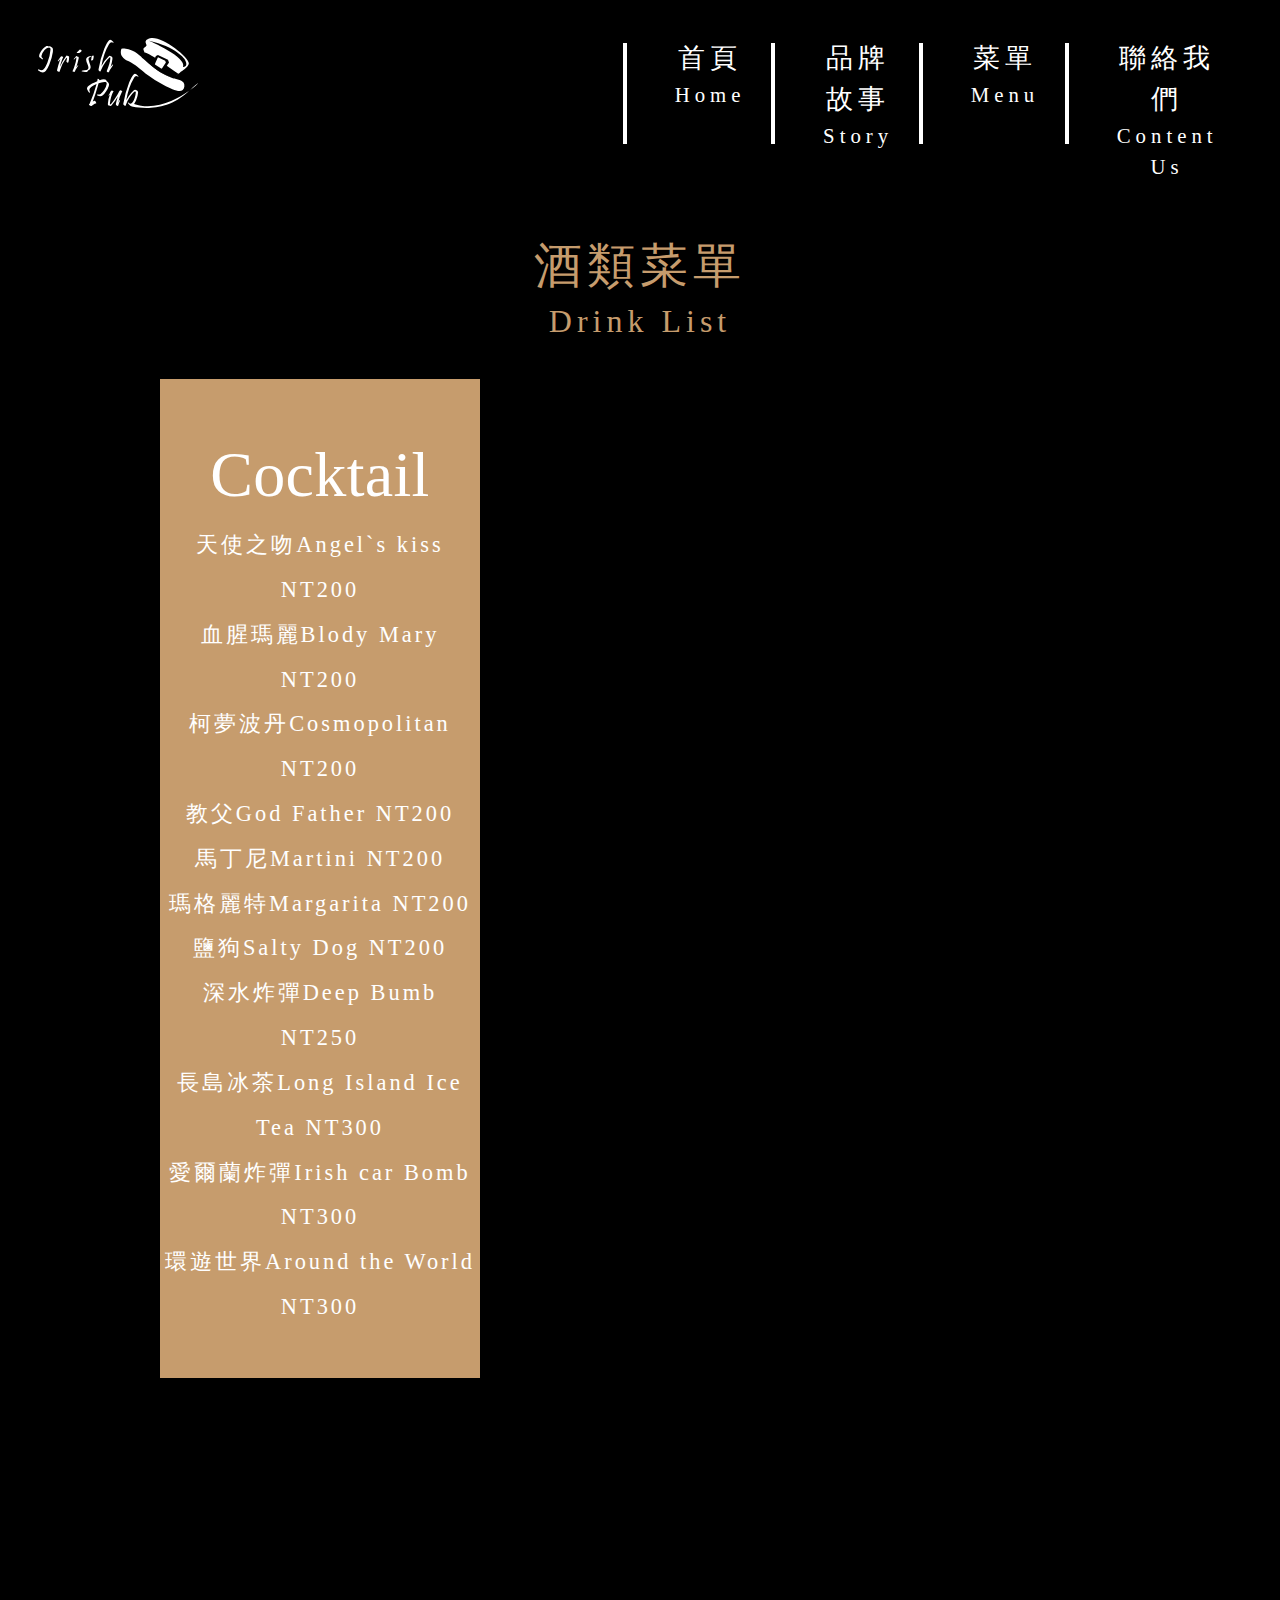
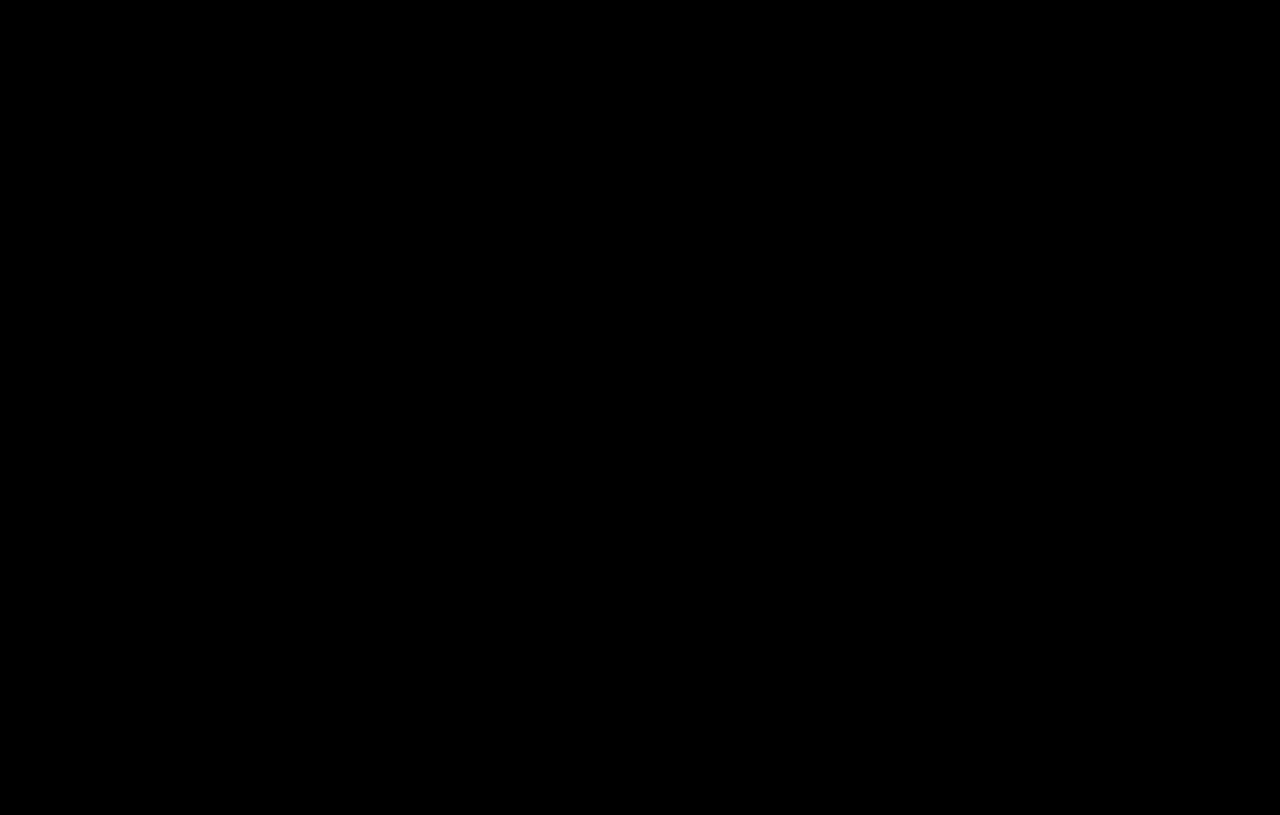
<file: home03-1.html>
<!doctype html>
<html lang="en">

<head>
  <title>Title</title>
  <!-- Required meta tags -->
  <meta charset="utf-8">
  <meta name="viewport" content="width=device-width, initial-scale=1, shrink-to-fit=no">

  <!-- Bootstrap CSS -->
  <link rel="stylesheet" href="https://stackpath.bootstrapcdn.com/bootstrap/4.3.1/css/bootstrap.min.css"
    integrity="sha384-ggOyR0iXCbMQv3Xipma34MD+dH/1fQ784/j6cY/iJTQUOhcWr7x9JvoRxT2MZw1T" crossorigin="anonymous">
  <link rel="stylesheet" href="https://use.fontawesome.com/releases/v5.8.2/css/all.css"
    integrity="sha384-oS3vJWv+0UjzBfQzYUhtDYW+Pj2yciDJxpsK1OYPAYjqT085Qq/1cq5FLXAZQ7Ay" crossorigin="anonymous">
  <!-- <link rel="stylesheet" href="https://unpkg.com/aos@next/dist/aos.css" /> -->
  <link rel="stylesheet" href="/dist/aos.css">
  <style>
    /* * {
      border: 1px solid red;
    } */

    body {
      background: #000;
      font-family: Pristina, '微軟正黑體';
      font-weight: 100;
      font-size: 1rem;
      line-height: 1.5;
      letter-spacing: 0.02em;
      color: #FFF;
    }

    a:hover {
      text-decoration: none;
    }

    h1 {
      font-size: 4rem;
      font-weight: 100;
      letter-spacing: 5px;
    }

    h2 {
      font-size: 3.5rem;
      font-weight: 100;
      letter-spacing: 5px;
    }

    h3 {
      color: #C69C6D;
      font-size: 3rem;
      font-weight: 100;
      letter-spacing: 5px;

    }

    h4 {
      color: #C69C6D;
      font-size: 2rem;
      font-weight: 100;
      letter-spacing: 5px;

    }

    ul {
      text-decoration: none;
      list-style-type: none
    }

    /* header--------------------- */

    .container {
      /* max-width: 1920px; */
      margin: 0 auto;
      padding: 3% 3% 0 3%;
      max-width: 100%;
      /* height: 100vh; */
      /* background: url(images/1/bg1.jpg) center top no-repeat; */
      /* background-size: cover; */
      /* position: relative; */

    }

    .container .navTop {
      width: 100%;
    }


    .container .nav {
      width: 30%;
    }

    .container .logo img {
      height: 70px;

    }

    .container .textBar {
      width: 60%;
      padding: 0 0 0 8%;
    }

    .container .textBar ul {
      color: #fff;
      text-align: center;
    }

    .container .textBar ul:hover {
      color: #C69C6D;
      text-decoration: none;
    }

    .container .textBar ul::before {
      content: "";
      height: 70%;
      color: #C69C6D;
      border: 2px solid #fff;
      position: absolute;
      top: 5px;
      left: -12px;
    }

    .container .menu {
      /* width: 10%; */
      margin: 0 3%;
      position: relative;
      display: flex;
      justify-content: space-between;
      letter-spacing: 5px;
      transition: .5s;
    }

    .container .menu a:hover {
      color: #C69C6D;
    }

    .container .menu li {
      font-size: 1.7rem;
    }

    .container .menu .EN {
      font-size: 1.3rem;

    }

    .container .textBar li {
      list-style: none;
    }

    .container .textBar .icon {
      color: #fff;
      justify-content: center;
      text-align: center;
      margin: 0 0 0 40px;
    }

    .container .icon::before {
      content: '';
      height: 100%;
      display: inline-block;
      vertical-align: middle;
    }

    .container .menuBT::before {
      content: '';
      height: 100%;
      display: inline-block;
      vertical-align: middle;
    }

    /* ---------------------------------- */
    .container .fa-1x {
      font-size: 1.5rem;
    }

    .container .navbar-toggler.toggler-example {
      cursor: pointer;
    }

    .container .white {
      padding: 0;
    }

    .container .btn {
      background-color: rgb(255, 255, 255);
      color: white;
      border-color: white;
      border: 3px solid white;
    }

    /* ------------------------------------ */

    .container .show-in-mobile {
      display: none;
    }

    @media screen and (max-width:768px) {
      .show-in-desk {
        display: none !important;
      }

      .show-in-mobile {
        display: block !important;
      }
    }

    .container .PubLogo {
      width: 600px;
      position: absolute;
      top: 40%;
      left: 35%;
    }

    .container .down {
      position: absolute;
      top: 90%;
      left: 50%;
    }

    @media screen and (max-width:768px) {
      .container .PubLogo {
        width: 400px;
        position: absolute;
        top: 30%;
        left: 20%;
      }
    }

    /* 菜單------------------------- */
    .page1 .DrinkList {
      text-align: center;
      margin: 3% 0;
    }

    .block1 {
      width: 100%;
      flex-wrap: wrap;
      justify-content: center;
    }

    .block1 .Rightpic img {
      width: 90%;
      object-fit: cover;
    }

    .block1 .Rightpic {
      width: 50%;
      overflow: hidden;
      text-align: center;
      padding: 4% 0;
    }

    .block1 .menuCocktail {
      width: 25%;
      background: #C69C6D;
      text-align: center;
    }

    .block1 .menuCocktail ul {
      padding: 15% 0;
      margin: 0;
    }

    .block1 .menuCocktail ol {
      padding: 0;
      font-size: 4rem;
    }

    .block1 .menuCocktail li {
      font-size: 1.4rem;
      line-height: 2;
      letter-spacing: 3px;
    }

    @media screen and (max-width:768px) {
      .block1 .menuCocktail {
        width: 90%;
        background: #C69C6D;
        text-align: center;
      }

      .block1 .Rightpic {
        width: 90%;
        overflow: hidden;
        text-align: center;
        padding: 0;
      }

      .block1 .Rightpic img {
        width: 100%;
        object-fit: cover;
      }
    }

    .block2 {
      justify-content: center;
      width: 100%;
      flex-wrap: wrap;
      margin: 3% 0 0 0;
    }

    .block2 .pic1 {
      width: 15%;
      margin: 1% 3%
    }

    .block2 .pic1 img {
      width: 100%;
      height: 100%;
      object-fit: cover;
    }

    @media screen and (max-width:768px) {
      .block2 .pic1 {
        width: 90%;
        margin: 1% 0;
      }
    }

    .block3 {
      width: 100%;
      margin: 3% 0;
      justify-content: center;
      flex-wrap: wrap;
    }

    .block3 .picEnd {
      width: 45%;
      /* overflow: cover; */
    }

    .block3 .picEnd img {
      width: 100%;
      object-fit: cover;
    }

    .block3 .menuBeer {
      width: 25%;
      height: 570px;
      text-align: center;
      align-items: center;
      background: #C69C6D;
      justify-content: center;
    }

    .block3 .menuBeer ol {
      padding: 0;
      font-size: 4rem;
    }

    .block3 .menuBeer ul {
      padding: 0;
      margin: 0;
    }

    .block3 .menuBeer li {
      font-size: 1.4rem;
      line-height: 2;
      letter-spacing: 3px;
    }

    @media screen and (max-width:768px) {
      .block3 .picEnd {
        width: 90%;
      }

      .block3 .menuBeer {
        width: 90%;
        height: 570px;
        text-align: center;
        align-items: center;
        background: #C69C6D;
        justify-content: center;
      }
    }

    /* 
    .box {
      display: block;

      background-color: aquamarine;
      width: 400px;
      height: 400px;
      text-align: center;
    } */
  </style>
</head>

<body>
  <div class="container">
    <div class="navTop d-flex justify-content-between">
      <div class="nav">
        <figure class="logo"><img src="images/SVG/logoS.svg" alt=""></figure>
      </div>
      <ul class="textBar d-flex show-in-desk">
        <a class="menu" href="index.html#1">
          <ul>
            <li>首頁</li>
            <li class="EN">Home</li>
          </ul>
        </a>

        <a class="menu" href="index.html#p2">
          <ul>
            <li>品牌故事</li>
            <li class="EN">Story</li>
          </ul>
        </a>
        <a class="menu" href="index.html#p3">
          <ul>
            <li>菜單</li>
            <li class="EN">Menu</li>
          </ul>
        </a>
        <a class="menu" href="index.html#p4">
          <ul>
            <li>聯絡我們</li>
            <li class="EN">Content Us</li>
          </ul>
        </a>
        <a class="menu1" href="">
          <div class="icon">
            <i class="fab fa-facebook-f fa-2x"></i>
          </div>
        </a>
        <a class="menu1" href="">
          <div class="icon">
            <i class="fab fa-instagram fa-2x"></i>
          </div>
        </a>
      </ul>
      <div class="show-in-mobile">
        <!--Navbar-->
        <nav class="navbar navbar-light navbar-1 white ">
          <!-- Navbar brand -->
          <a class="navbar-brand text-white" href="#"></a>
          <!-- Collapse button -->
          <button class="navbar-toggler" type="button" data-toggle="collapse" data-target="#navbarSupportedContent15"
            aria-controls="navbarSupportedContent15" aria-expanded="false" aria-label="Toggle navigation"><span
              class="navbar-toggler-icon btn"></span></button>
          <!-- Collapsible content -->
          <div class="collapse navbar-collapse" id="navbarSupportedContent15">
            <!-- Links -->
            <ul class="navbar-nav mr-auto">
              <li class="nav-item active">
                <a class="nav-link text-white" href="index.html#1">首頁Home</a>
              </li>
              <li class="nav-item">
                <a class="nav-link text-white" href="index.html#p2">品牌故事Story</a>
              </li>
              <li class="nav-item ">
                <a class="nav-link text-white" href="index.html#p3">菜單Menu</a>
              </li>
              <li class="nav-item ">
                <a class="nav-link text-white" href="index.html#p4">聯絡我們Content US</a>
              </li>
            </ul>
            <!-- Links -->
          </div>
          <!-- Collapsible content -->
        </nav>
        <!--/.Navbar-->
      </div>

      <!-- <div class="menuBT show-in-mobile">
        <i class="fas fa-bars fa-2x"></i>
      </div> -->
    </div>
  </div>
  </section>
  <div class="page1">
    <div class="DrinkList">
      <h3>酒類菜單</h3>
      <h4>Drink List</h4>
    </div>
    <div class="block1 d-flex">
      <div class="menuCocktail">
        <ul>
          <ol>Cocktail</ol>
          <li>天使之吻Angel`s kiss NT200</li>
          <li>血腥瑪麗Blody Mary NT200</li>
          <li>柯夢波丹Cosmopolitan NT200</li>
          <li>教父God Father NT200</li>
          <li>馬丁尼Martini NT200</li>
          <li>瑪格麗特Margarita NT200</li>
          <li>鹽狗Salty Dog NT200</li>
          <li>深水炸彈Deep Bumb NT250</li>
          <li>長島冰茶Long Island Ice Tea NT300</li>
          <li>愛爾蘭炸彈Irish car Bomb NT300</li>
          <li>環遊世界Around the World NT300</li>
        </ul>
      </div>
      <figure class="Rightpic" data-aos="fade-left" data-aos-offset="600" data-aos-easing="ease-in-sine">
        <img src="images/5/bar-2339180.jpg" alt="">
      </figure>
    </div>
    <div class="block2 d-flex" data-aos="fade-up" data-aos-offset="400" data-aos-anchor-placement="top-bottom">
      <figure class="pic1">
        <img src="images/5/1363341031776.jpg" alt="">
      </figure>
      <figure class="pic1">
        <img src="images/5/1427129009-1035017283.jpg" alt="">
      </figure>
      <figure class="pic1">
        <img src="images/5/drink-4188628.jpg" alt="">
      </figure>
    </div>
    <div class="block3 d-flex" data-aos="fade-right" data-aos-offset="400" data-aos-easing="ease-in-sine">
      <figure class="picEnd">
        <img src="images/5/champagne-1110591_1920.jpg" alt="">
      </figure>
      <div class="menuBeer d-flex">
        <ul>
          <ol>Beer</ol>
          <li>台灣啤酒 Taiwan Beer(600ml) NT150</li>
          <li>海尼根 Heineken(330ml) NT140</li>
          <li>生力 San Miguel(330ml) NT140</li>
          <li>可樂娜 Corona Extra(330ml) NT140</li>
          <li>百威 Budweiser(330ml) NT170</li>
          <li>伯丁罕 Budweiser(330ml) NT140</li>
          <li>豪格登 Hoegaarden(330ml) NT150</li>
        </ul>
      </div>
    </div>
  </div>

  <!-- <div data-aos="fade-left">
    <div class="box"></div>
  </div>
  <div data-aos="fade-right">
    <div class="box"></div>
  </div> -->

  <!-- Optional JavaScript -->
  <!-- jQuery first, then Popper.js, then Bootstrap JS -->
  <script src="https://ajax.googleapis.com/ajax/libs/jquery/3.4.0/jquery.min.js"></script>
  <script src="https://cdnjs.cloudflare.com/ajax/libs/popper.js/1.14.7/umd/popper.min.js"
    integrity="sha384-UO2eT0CpHqdSJQ6hJty5KVphtPhzWj9WO1clHTMGa3JDZwrnQq4sF86dIHNDz0W1"
    crossorigin="anonymous"></script>
  <script src="https://stackpath.bootstrapcdn.com/bootstrap/4.3.1/js/bootstrap.min.js"
    integrity="sha384-JjSmVgyd0p3pXB1rRibZUAYoIIy6OrQ6VrjIEaFf/nJGzIxFDsf4x0xIM+B07jRM"
    crossorigin="anonymous"></script>
  <script src="https://unpkg.com/aos@2.3.1/dist/aos.js"></script>
  <script>
    AOS.init();
  </script>
</body>

</html>
</file>
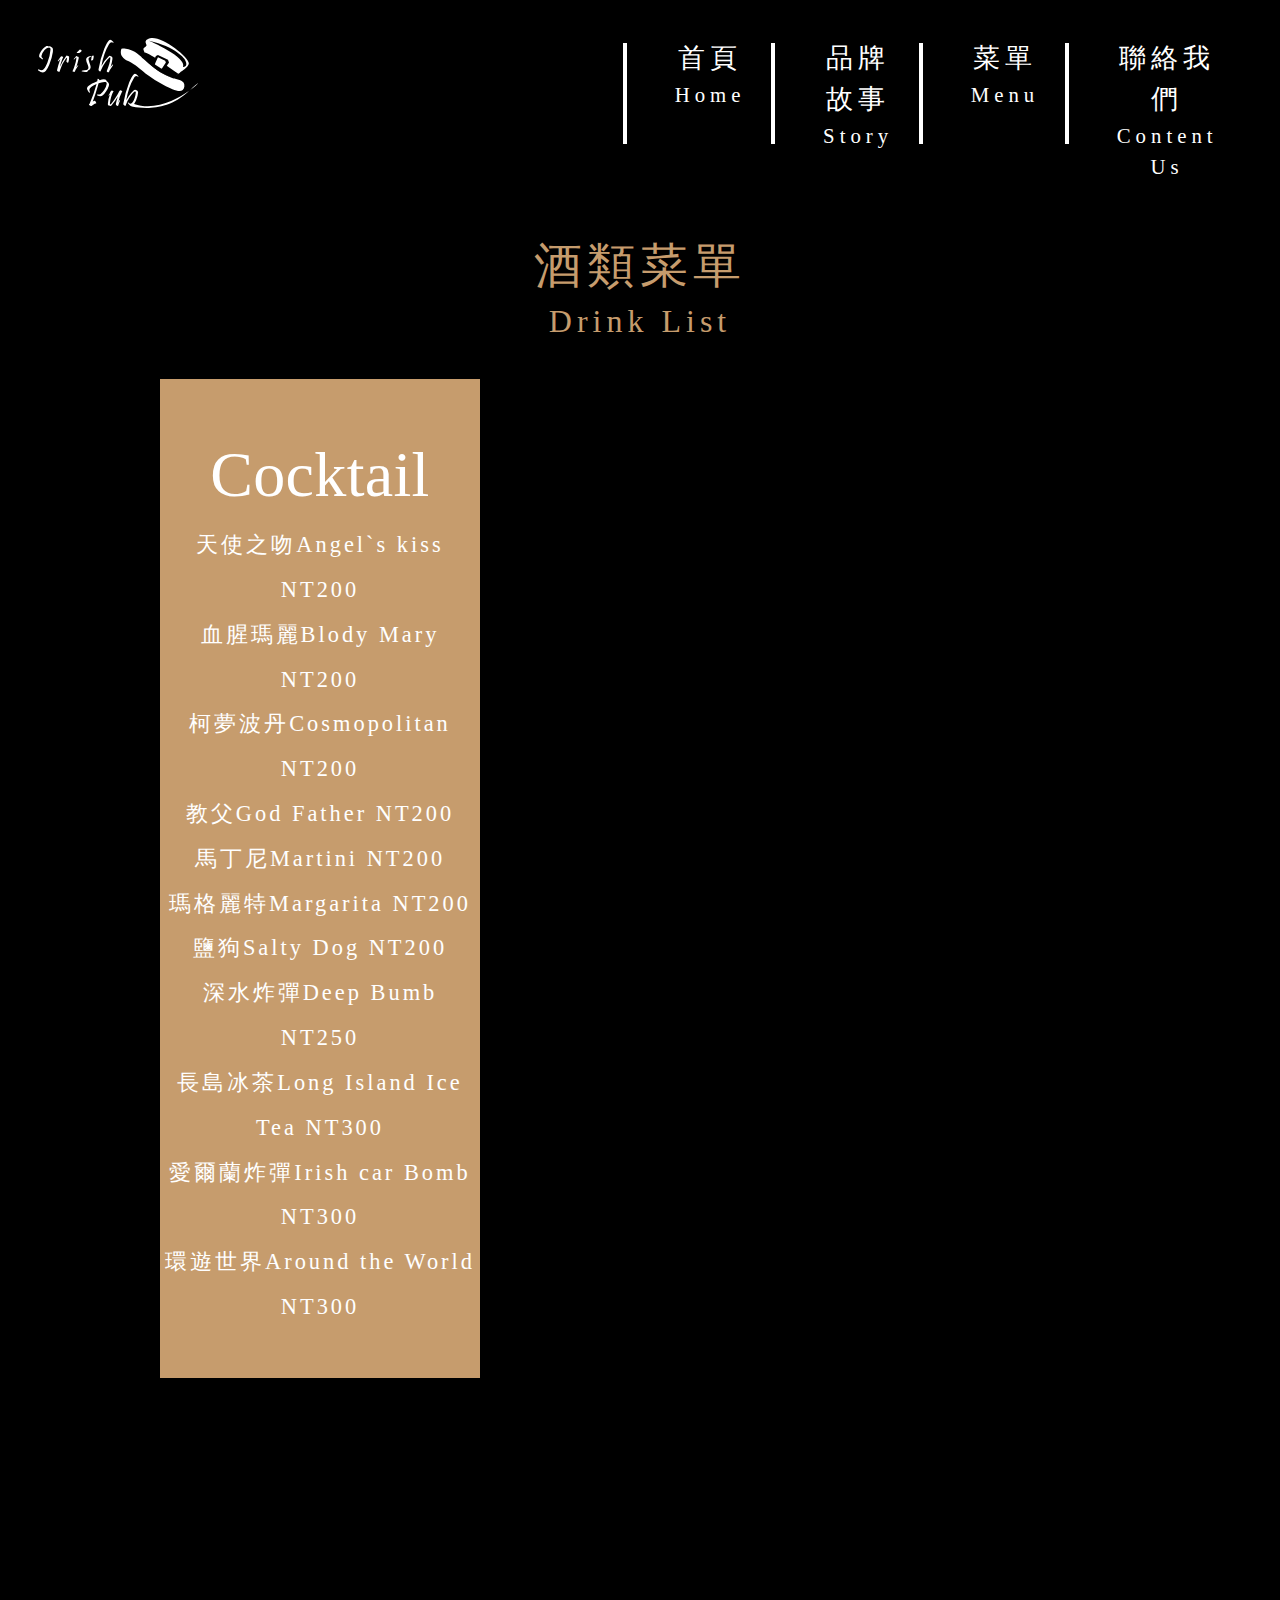
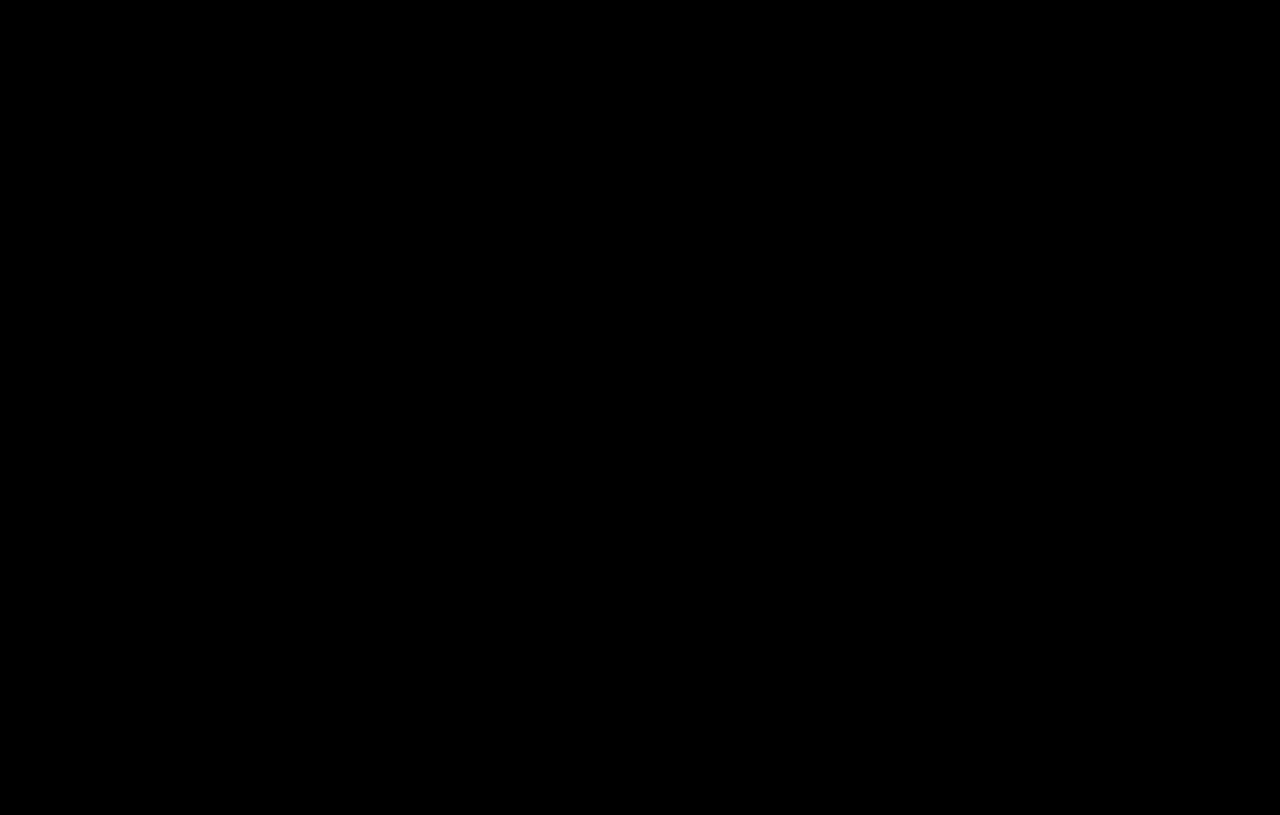
<file: list.html>
<!doctype html>
<html lang="en">

<head>
  <title>Title</title>
  <!-- Required meta tags -->
  <meta charset="utf-8">
  <meta name="viewport" content="width=device-width, initial-scale=1, shrink-to-fit=no">

  <!-- Bootstrap CSS -->
  <link rel="stylesheet" href="https://stackpath.bootstrapcdn.com/bootstrap/4.3.1/css/bootstrap.min.css"
    integrity="sha384-ggOyR0iXCbMQv3Xipma34MD+dH/1fQ784/j6cY/iJTQUOhcWr7x9JvoRxT2MZw1T" crossorigin="anonymous">
  <link rel="stylesheet" href="https://use.fontawesome.com/releases/v5.8.2/css/all.css"
    integrity="sha384-oS3vJWv+0UjzBfQzYUhtDYW+Pj2yciDJxpsK1OYPAYjqT085Qq/1cq5FLXAZQ7Ay" crossorigin="anonymous">
  <!-- <link rel="stylesheet" href="https://unpkg.com/aos@next/dist/aos.css" /> -->
  <link rel="stylesheet" href="./dist/aos.css">
  <style>
    /* * {
      border: 1px solid red;
    } */

    body {
      background: #000;
      font-family: Pristina, '微軟正黑體';
      font-weight: 100;
      font-size: 1rem;
      line-height: 1.5;
      letter-spacing: 0.02em;
      color: #FFF;
    }

    a:hover {
      text-decoration: none;
    }

    h1 {
      font-size: 4rem;
      font-weight: 100;
      letter-spacing: 5px;
    }

    h2 {
      font-size: 3.5rem;
      font-weight: 100;
      letter-spacing: 5px;
    }

    h3 {
      color: #C69C6D;
      font-size: 3rem;
      font-weight: 100;
      letter-spacing: 5px;

    }

    h4 {
      color: #C69C6D;
      font-size: 2rem;
      font-weight: 100;
      letter-spacing: 5px;

    }

    ul {
      text-decoration: none;
      list-style-type: none
    }

    /* header--------------------- */

    .container {
      /* max-width: 1920px; */
      margin: 0 auto;
      padding: 3% 3% 0 3%;
      max-width: 100%;
      /* height: 100vh; */
      /* background: url(images/1/bg1.jpg) center top no-repeat; */
      /* background-size: cover; */
      /* position: relative; */

    }

    .container .navTop {
      width: 100%;
    }


    .container .nav {
      width: 30%;
    }

    .container .logo img {
      height: 70px;

    }

    .container .textBar {
      width: 60%;
      padding: 0 0 0 8%;
    }

    .container .textBar ul {
      color: #fff;
      text-align: center;
    }

    .container .textBar ul:hover {
      color: #C69C6D;
      text-decoration: none;
    }

    .container .textBar ul::before {
      content: "";
      height: 70%;
      color: #C69C6D;
      border: 2px solid #fff;
      position: absolute;
      top: 5px;
      left: -12px;
    }

    .container .menu {
      /* width: 10%; */
      margin: 0 3%;
      position: relative;
      display: flex;
      justify-content: space-between;
      letter-spacing: 5px;
      transition: .5s;
    }

    .container .menu a:hover {
      color: #C69C6D;
    }

    .container .menu li {
      font-size: 1.7rem;
    }

    .container .menu .EN {
      font-size: 1.3rem;

    }

    .container .textBar li {
      list-style: none;
    }

    .container .textBar .icon {
      color: #fff;
      justify-content: center;
      text-align: center;
      margin: 0 0 0 40px;
    }

    .container .icon::before {
      content: '';
      height: 100%;
      display: inline-block;
      vertical-align: middle;
    }

    .container .menuBT::before {
      content: '';
      height: 100%;
      display: inline-block;
      vertical-align: middle;
    }

    /* ---------------------------------- */
    .container .fa-1x {
      font-size: 1.5rem;
    }

    .container .navbar-toggler.toggler-example {
      cursor: pointer;
    }

    .container .white {
      padding: 0;
    }

    .container .btn {
      background-color: rgb(255, 255, 255);
      color: white;
      border-color: white;
      border: 3px solid white;
    }

    /* ------------------------------------ */

    .container .show-in-mobile {
      display: none;
    }

    @media screen and (max-width:768px) {
      .show-in-desk {
        display: none !important;
      }

      .show-in-mobile {
        display: block !important;
      }
    }

    .container .PubLogo {
      width: 600px;
      position: absolute;
      top: 40%;
      left: 35%;
    }

    .container .down {
      position: absolute;
      top: 90%;
      left: 50%;
    }

    @media screen and (max-width:768px) {
      .container .PubLogo {
        width: 400px;
        position: absolute;
        top: 30%;
        left: 20%;
      }
    }

    /* 菜單------------------------- */
    .page1 .DrinkList {
      text-align: center;
      margin: 3% 0;
    }

    .block1 {
      width: 100%;
      flex-wrap: wrap;
      justify-content: center;
    }

    .block1 .Rightpic img {
      width: 90%;
      object-fit: cover;
    }

    .block1 .Rightpic {
      width: 50%;
      overflow: hidden;
      text-align: center;
      padding: 4% 0;
    }

    .block1 .menuCocktail {
      width: 25%;
      background: #C69C6D;
      text-align: center;
    }

    .block1 .menuCocktail ul {
      padding: 15% 0;
      margin: 0;
    }

    .block1 .menuCocktail ol {
      padding: 0;
      font-size: 4rem;
    }

    .block1 .menuCocktail li {
      font-size: 1.4rem;
      line-height: 2;
      letter-spacing: 3px;
    }

    @media screen and (max-width:768px) {
      .block1 .menuCocktail {
        width: 90%;
        background: #C69C6D;
        text-align: center;
      }

      .block1 .Rightpic {
        width: 90%;
        overflow: hidden;
        text-align: center;
        padding: 0;
      }

      .block1 .Rightpic img {
        width: 100%;
        object-fit: cover;
      }
    }

    .block2 {
      justify-content: center;
      width: 100%;
      flex-wrap: wrap;
      margin: 3% 0 0 0;
    }

    .block2 .pic1 {
      width: 15%;
      margin: 1% 3%
    }

    .block2 .pic1 img {
      width: 100%;
      height: 100%;
      object-fit: cover;
    }

    @media screen and (max-width:768px) {
      .block2 .pic1 {
        width: 90%;
        margin: 1% 0;
      }
    }

    .block3 {
      width: 100%;
      margin: 3% 0;
      justify-content: center;
      flex-wrap: wrap;
    }

    .block3 .picEnd {
      width: 45%;
      /* overflow: cover; */
    }

    .block3 .picEnd img {
      width: 100%;
      object-fit: cover;
    }

    .block3 .menuBeer {
      width: 25%;
      height: 570px;
      text-align: center;
      align-items: center;
      background: #C69C6D;
      justify-content: center;
    }

    .block3 .menuBeer ol {
      padding: 0;
      font-size: 4rem;
    }

    .block3 .menuBeer ul {
      padding: 0;
      margin: 0;
    }

    .block3 .menuBeer li {
      font-size: 1.4rem;
      line-height: 2;
      letter-spacing: 3px;
    }

    @media screen and (max-width:768px) {
      .block3 .picEnd {
        width: 90%;
      }

      .block3 .menuBeer {
        width: 90%;
        height: 570px;
        text-align: center;
        align-items: center;
        background: #C69C6D;
        justify-content: center;
      }
    }

    /* 
    .box {
      display: block;

      background-color: aquamarine;
      width: 400px;
      height: 400px;
      text-align: center;
    } */
  </style>
</head>

<body>
  <div class="container">
    <div class="navTop d-flex justify-content-between">
      <div class="nav">
        <figure class="logo"><img src="images/SVG/logoS.svg" alt=""></figure>
      </div>
      <ul class="textBar d-flex show-in-desk">
        <a class="menu" href="index.html#1">
          <ul>
            <li>首頁</li>
            <li class="EN">Home</li>
          </ul>
        </a>

        <a class="menu" href="index.html#p2">
          <ul>
            <li>品牌故事</li>
            <li class="EN">Story</li>
          </ul>
        </a>
        <a class="menu" href="index.html#p3">
          <ul>
            <li>菜單</li>
            <li class="EN">Menu</li>
          </ul>
        </a>
        <a class="menu" href="index.html#p4">
          <ul>
            <li>聯絡我們</li>
            <li class="EN">Content Us</li>
          </ul>
        </a>
        <a class="menu1" href="">
          <div class="icon">
            <i class="fab fa-facebook-f fa-2x"></i>
          </div>
        </a>
        <a class="menu1" href="">
          <div class="icon">
            <i class="fab fa-instagram fa-2x"></i>
          </div>
        </a>
      </ul>
      <div class="show-in-mobile">
        <!--Navbar-->
        <nav class="navbar navbar-light navbar-1 white ">
          <!-- Navbar brand -->
          <a class="navbar-brand text-white" href="#"></a>
          <!-- Collapse button -->
          <button class="navbar-toggler" type="button" data-toggle="collapse" data-target="#navbarSupportedContent15"
            aria-controls="navbarSupportedContent15" aria-expanded="false" aria-label="Toggle navigation"><span
              class="navbar-toggler-icon btn"></span></button>
          <!-- Collapsible content -->
          <div class="collapse navbar-collapse" id="navbarSupportedContent15">
            <!-- Links -->
            <ul class="navbar-nav mr-auto">
              <li class="nav-item active">
                <a class="nav-link text-white" href="index.html#1">首頁Home</a>
              </li>
              <li class="nav-item">
                <a class="nav-link text-white" href="index.html#p2">品牌故事Story</a>
              </li>
              <li class="nav-item ">
                <a class="nav-link text-white" href="index.html#p3">菜單Menu</a>
              </li>
              <li class="nav-item ">
                <a class="nav-link text-white" href="index.html#p4">聯絡我們Content US</a>
              </li>
            </ul>
            <!-- Links -->
          </div>
          <!-- Collapsible content -->
        </nav>
        <!--/.Navbar-->
      </div>

      <!-- <div class="menuBT show-in-mobile">
        <i class="fas fa-bars fa-2x"></i>
      </div> -->
    </div>
  </div>
  </section>
  <div class="page1">
    <div class="DrinkList">
      <h3>酒類菜單</h3>
      <h4>Drink List</h4>
    </div>
    <div class="block1 d-flex">
      <div class="menuCocktail">
        <ul>
          <ol>Cocktail</ol>
          <li>天使之吻Angel`s kiss NT200</li>
          <li>血腥瑪麗Blody Mary NT200</li>
          <li>柯夢波丹Cosmopolitan NT200</li>
          <li>教父God Father NT200</li>
          <li>馬丁尼Martini NT200</li>
          <li>瑪格麗特Margarita NT200</li>
          <li>鹽狗Salty Dog NT200</li>
          <li>深水炸彈Deep Bumb NT250</li>
          <li>長島冰茶Long Island Ice Tea NT300</li>
          <li>愛爾蘭炸彈Irish car Bomb NT300</li>
          <li>環遊世界Around the World NT300</li>
        </ul>
      </div>
      <figure class="Rightpic" data-aos="fade-left" data-aos-offset="600" data-aos-easing="ease-in-sine">
        <img src="images/5/bar-2339180.jpg" alt="">
      </figure>
    </div>
    <div class="block2 d-flex" data-aos="fade-up" data-aos-offset="400" data-aos-anchor-placement="top-bottom">
      <figure class="pic1">
        <img src="images/5/1363341031776.jpg" alt="">
      </figure>
      <figure class="pic1">
        <img src="images/5/1427129009-1035017283.jpg" alt="">
      </figure>
      <figure class="pic1">
        <img src="images/5/drink-4188628.jpg" alt="">
      </figure>
    </div>
    <div class="block3 d-flex" data-aos="fade-right" data-aos-offset="400" data-aos-easing="ease-in-sine">
      <figure class="picEnd">
        <img src="images/5/champagne-1110591_1920.jpg" alt="">
      </figure>
      <div class="menuBeer d-flex">
        <ul>
          <ol>Beer</ol>
          <li>台灣啤酒 Taiwan Beer(600ml) NT150</li>
          <li>海尼根 Heineken(330ml) NT140</li>
          <li>生力 San Miguel(330ml) NT140</li>
          <li>可樂娜 Corona Extra(330ml) NT140</li>
          <li>百威 Budweiser(330ml) NT170</li>
          <li>伯丁罕 Budweiser(330ml) NT140</li>
          <li>豪格登 Hoegaarden(330ml) NT150</li>
        </ul>
      </div>
    </div>
  </div>

  <!-- <div data-aos="fade-left">
    <div class="box"></div>
  </div>
  <div data-aos="fade-right">
    <div class="box"></div>
  </div> -->

  <!-- Optional JavaScript -->
  <!-- jQuery first, then Popper.js, then Bootstrap JS -->
  <script src="https://ajax.googleapis.com/ajax/libs/jquery/3.4.0/jquery.min.js"></script>
  <script src="https://cdnjs.cloudflare.com/ajax/libs/popper.js/1.14.7/umd/popper.min.js"
    integrity="sha384-UO2eT0CpHqdSJQ6hJty5KVphtPhzWj9WO1clHTMGa3JDZwrnQq4sF86dIHNDz0W1"
    crossorigin="anonymous"></script>
  <script src="https://stackpath.bootstrapcdn.com/bootstrap/4.3.1/js/bootstrap.min.js"
    integrity="sha384-JjSmVgyd0p3pXB1rRibZUAYoIIy6OrQ6VrjIEaFf/nJGzIxFDsf4x0xIM+B07jRM"
    crossorigin="anonymous"></script>
  <script src="https://unpkg.com/aos@2.3.1/dist/aos.js"></script>
  <script>
    AOS.init();
  </script>
</body>

</html>
</file>
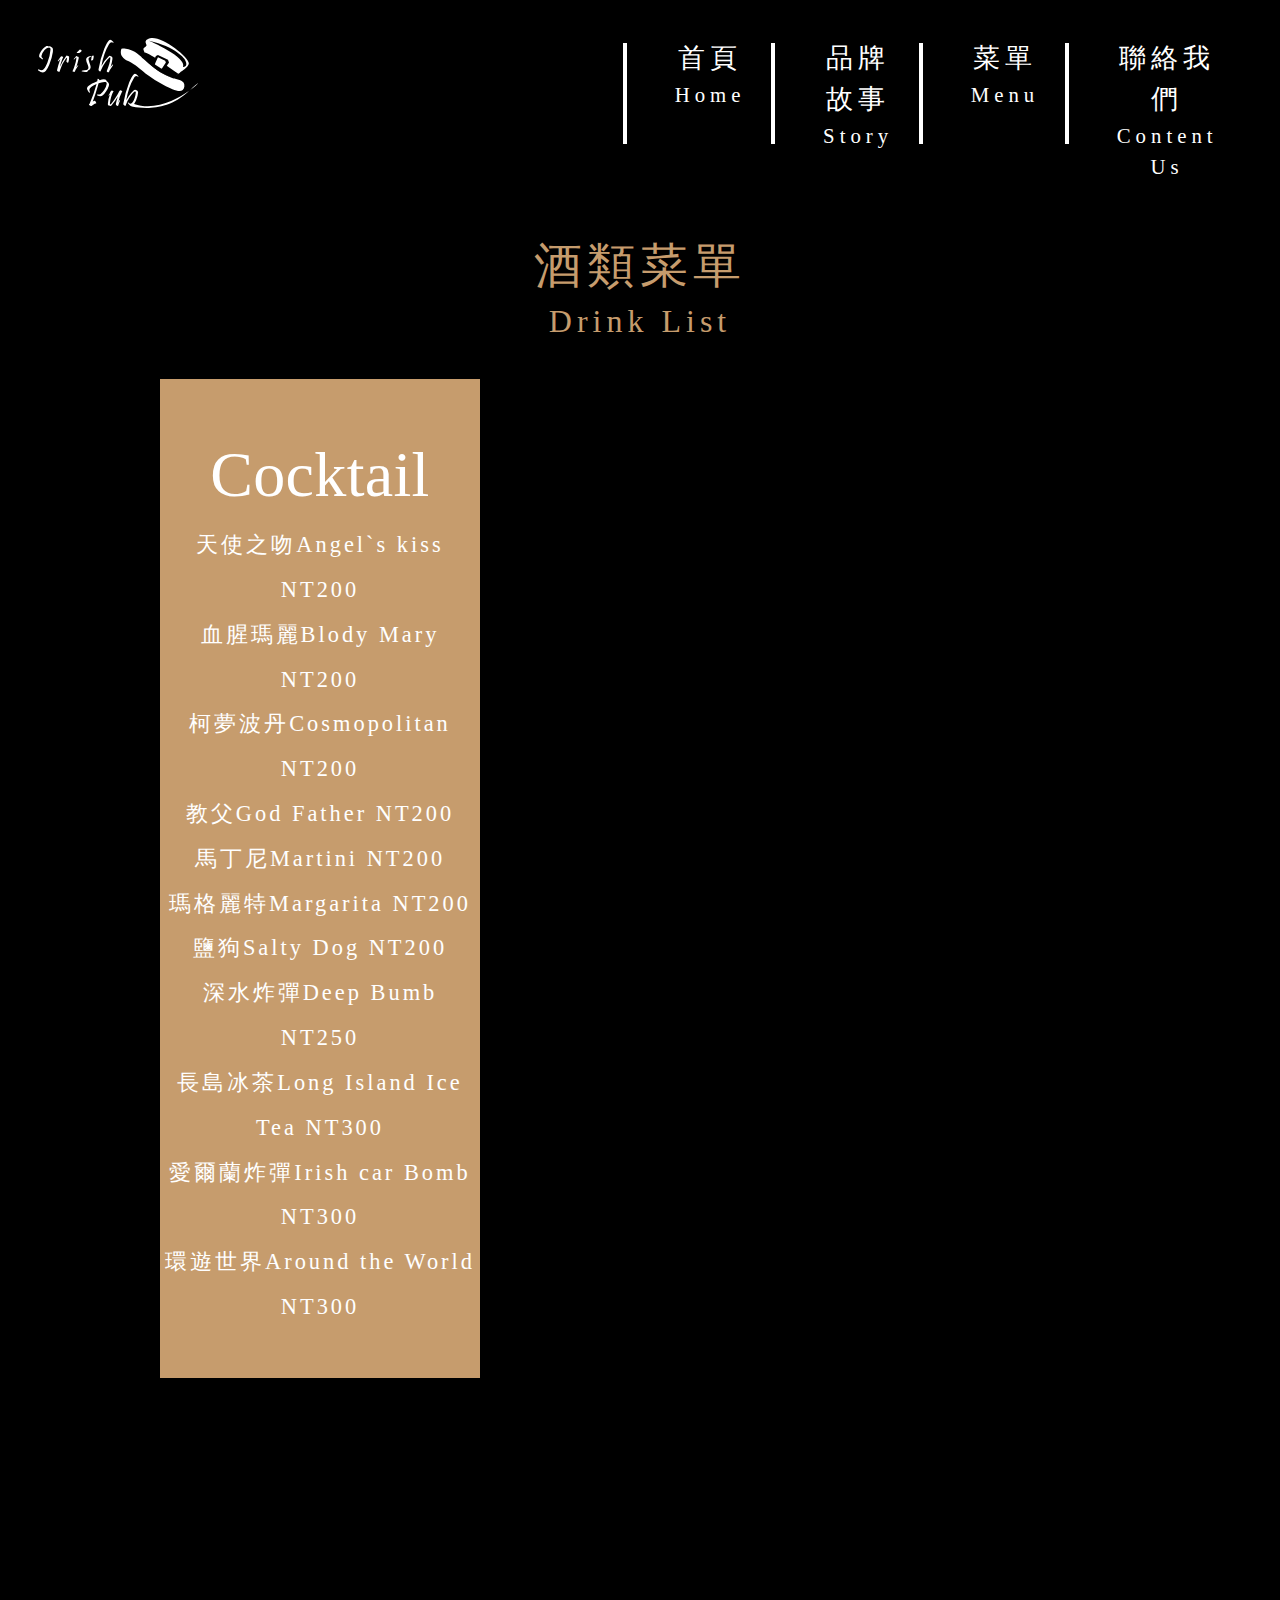
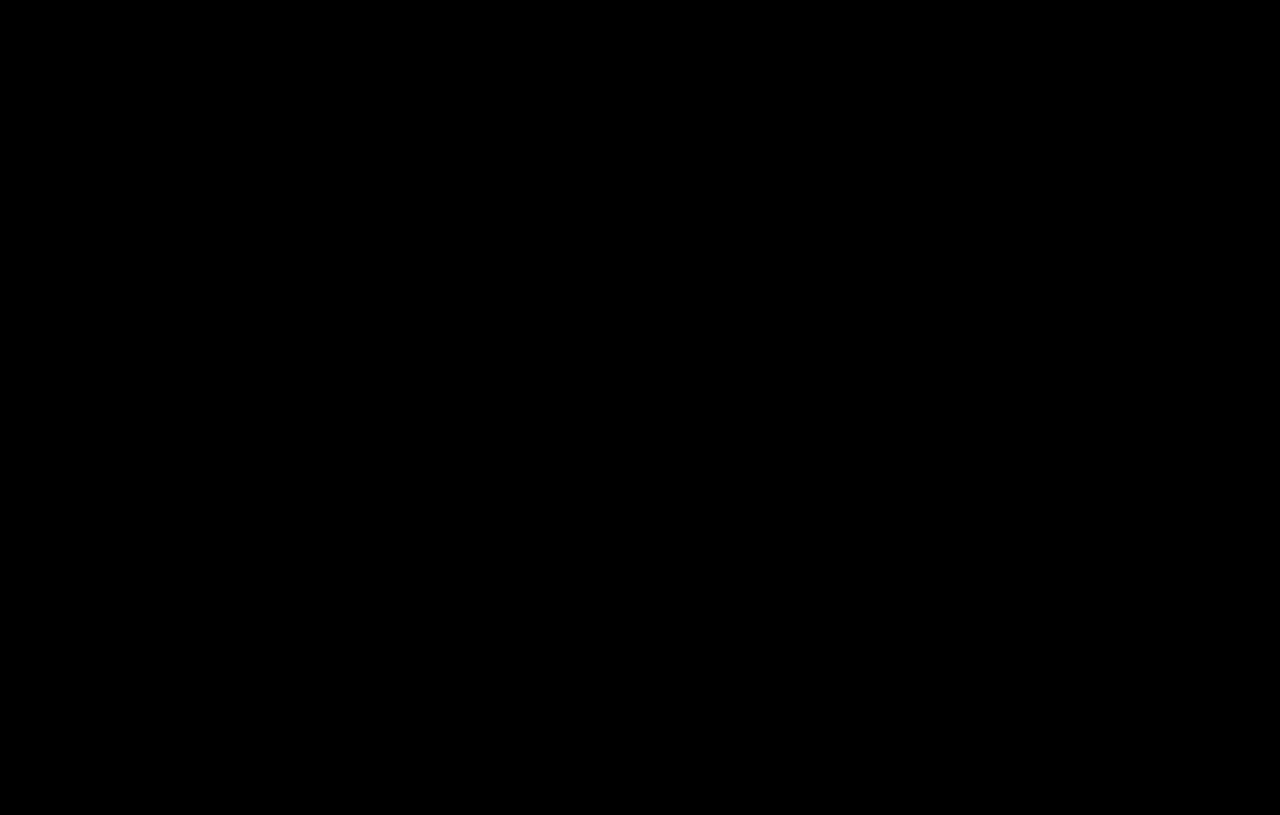
<file: home03/home03-1.html>
<!doctype html>
<html lang="en">

<head>
  <title>Title</title>
  <!-- Required meta tags -->
  <meta charset="utf-8">
  <meta name="viewport" content="width=device-width, initial-scale=1, shrink-to-fit=no">

  <!-- Bootstrap CSS -->
  <link rel="stylesheet" href="https://stackpath.bootstrapcdn.com/bootstrap/4.3.1/css/bootstrap.min.css"
    integrity="sha384-ggOyR0iXCbMQv3Xipma34MD+dH/1fQ784/j6cY/iJTQUOhcWr7x9JvoRxT2MZw1T" crossorigin="anonymous">
  <link rel="stylesheet" href="https://use.fontawesome.com/releases/v5.8.2/css/all.css"
    integrity="sha384-oS3vJWv+0UjzBfQzYUhtDYW+Pj2yciDJxpsK1OYPAYjqT085Qq/1cq5FLXAZQ7Ay" crossorigin="anonymous">
  <!-- <link rel="stylesheet" href="https://unpkg.com/aos@next/dist/aos.css" /> -->
  <link rel="stylesheet" href="/dist/aos.css">
  <style>
    /* * {
      border: 1px solid red;
    } */

    body {
      background: #000;
      font-family: Pristina, '微軟正黑體';
      font-weight: 100;
      font-size: 1rem;
      line-height: 1.5;
      letter-spacing: 0.02em;
      color: #FFF;
    }

    a:hover {
      text-decoration: none;
    }

    h1 {
      font-size: 4rem;
      font-weight: 100;
      letter-spacing: 5px;
    }

    h2 {
      font-size: 3.5rem;
      font-weight: 100;
      letter-spacing: 5px;
    }

    h3 {
      color: #C69C6D;
      font-size: 3rem;
      font-weight: 100;
      letter-spacing: 5px;

    }

    h4 {
      color: #C69C6D;
      font-size: 2rem;
      font-weight: 100;
      letter-spacing: 5px;

    }

    ul {
      text-decoration: none;
      list-style-type: none
    }

    /* header--------------------- */

    .container {
      /* max-width: 1920px; */
      margin: 0 auto;
      padding: 3% 3% 0 3%;
      max-width: 100%;
      /* height: 100vh; */
      /* background: url(images/1/bg1.jpg) center top no-repeat; */
      /* background-size: cover; */
      /* position: relative; */

    }

    .container .navTop {
      width: 100%;
    }


    .container .nav {
      width: 30%;
    }

    .container .logo img {
      height: 70px;

    }

    .container .textBar {
      width: 60%;
      padding: 0 0 0 8%;
    }

    .container .textBar ul {
      color: #fff;
      text-align: center;
    }

    .container .textBar ul:hover {
      color: #C69C6D;
      text-decoration: none;
    }

    .container .textBar ul::before {
      content: "";
      height: 70%;
      color: #C69C6D;
      border: 2px solid #fff;
      position: absolute;
      top: 5px;
      left: -12px;
    }

    .container .menu {
      /* width: 10%; */
      margin: 0 3%;
      position: relative;
      display: flex;
      justify-content: space-between;
      letter-spacing: 5px;
      transition: .5s;
    }

    .container .menu a:hover {
      color: #C69C6D;
    }

    .container .menu li {
      font-size: 1.7rem;
    }

    .container .menu .EN {
      font-size: 1.3rem;

    }

    .container .textBar li {
      list-style: none;
    }

    .container .textBar .icon {
      color: #fff;
      justify-content: center;
      text-align: center;
      margin: 0 0 0 40px;
    }

    .container .icon::before {
      content: '';
      height: 100%;
      display: inline-block;
      vertical-align: middle;
    }

    .container .menuBT::before {
      content: '';
      height: 100%;
      display: inline-block;
      vertical-align: middle;
    }

    /* ---------------------------------- */
    .container .fa-1x {
      font-size: 1.5rem;
    }

    .container .navbar-toggler.toggler-example {
      cursor: pointer;
    }

    .container .white {
      padding: 0;
    }

    .container .btn {
      background-color: rgb(255, 255, 255);
      color: white;
      border-color: white;
      border: 3px solid white;
    }

    /* ------------------------------------ */

    .container .show-in-mobile {
      display: none;
    }

    @media screen and (max-width:768px) {
      .show-in-desk {
        display: none !important;
      }

      .show-in-mobile {
        display: block !important;
      }
    }

    .container .PubLogo {
      width: 600px;
      position: absolute;
      top: 40%;
      left: 35%;
    }

    .container .down {
      position: absolute;
      top: 90%;
      left: 50%;
    }

    @media screen and (max-width:768px) {
      .container .PubLogo {
        width: 400px;
        position: absolute;
        top: 30%;
        left: 20%;
      }
    }

    /* 菜單------------------------- */
    .page1 .DrinkList {
      text-align: center;
      margin: 3% 0;
    }

    .block1 {
      width: 100%;
      flex-wrap: wrap;
      justify-content: center;
    }

    .block1 .Rightpic img {
      width: 90%;
      object-fit: cover;
    }

    .block1 .Rightpic {
      width: 50%;
      overflow: hidden;
      text-align: center;
      padding: 4% 0;
    }

    .block1 .menuCocktail {
      width: 25%;
      background: #C69C6D;
      text-align: center;
    }

    .block1 .menuCocktail ul {
      padding: 15% 0;
      margin: 0;
    }

    .block1 .menuCocktail ol {
      padding: 0;
      font-size: 4rem;
    }

    .block1 .menuCocktail li {
      font-size: 1.4rem;
      line-height: 2;
      letter-spacing: 3px;
    }

    @media screen and (max-width:768px) {
      .block1 .menuCocktail {
        width: 90%;
        background: #C69C6D;
        text-align: center;
      }

      .block1 .Rightpic {
        width: 90%;
        overflow: hidden;
        text-align: center;
        padding: 0;
      }

      .block1 .Rightpic img {
        width: 100%;
        object-fit: cover;
      }
    }

    .block2 {
      justify-content: center;
      width: 100%;
      flex-wrap: wrap;
      margin: 3% 0 0 0;
    }

    .block2 .pic1 {
      width: 15%;
      margin: 1% 3%
    }

    .block2 .pic1 img {
      width: 100%;
      height: 100%;
      object-fit: cover;
    }

    @media screen and (max-width:768px) {
      .block2 .pic1 {
        width: 90%;
        margin: 1% 0;
      }
    }

    .block3 {
      width: 100%;
      margin: 3% 0;
      justify-content: center;
      flex-wrap: wrap;
    }

    .block3 .picEnd {
      width: 45%;
      /* overflow: cover; */
    }

    .block3 .picEnd img {
      width: 100%;
      object-fit: cover;
    }

    .block3 .menuBeer {
      width: 25%;
      height: 570px;
      text-align: center;
      align-items: center;
      background: #C69C6D;
      justify-content: center;
    }

    .block3 .menuBeer ol {
      padding: 0;
      font-size: 4rem;
    }

    .block3 .menuBeer ul {
      padding: 0;
      margin: 0;
    }

    .block3 .menuBeer li {
      font-size: 1.4rem;
      line-height: 2;
      letter-spacing: 3px;
    }

    @media screen and (max-width:768px) {
      .block3 .picEnd {
        width: 90%;
      }

      .block3 .menuBeer {
        width: 90%;
        height: 570px;
        text-align: center;
        align-items: center;
        background: #C69C6D;
        justify-content: center;
      }
    }

    /* 
    .box {
      display: block;

      background-color: aquamarine;
      width: 400px;
      height: 400px;
      text-align: center;
    } */
  </style>
</head>

<body>
  <div class="container">
    <div class="navTop d-flex justify-content-between">
      <div class="nav">
        <figure class="logo"><img src="images/SVG/logoS.svg" alt=""></figure>
      </div>
      <ul class="textBar d-flex show-in-desk">
        <a class="menu" href="/home03.html#1">
          <ul>
            <li>首頁</li>
            <li class="EN">Home</li>
          </ul>
        </a>

        <a class="menu" href="/home03.html#p2">
          <ul>
            <li>品牌故事</li>
            <li class="EN">Story</li>
          </ul>
        </a>
        <a class="menu" href="/home03.html#p3">
          <ul>
            <li>菜單</li>
            <li class="EN">Menu</li>
          </ul>
        </a>
        <a class="menu" href="/home03.html#p4">
          <ul>
            <li>聯絡我們</li>
            <li class="EN">Content Us</li>
          </ul>
        </a>
        <a class="menu1" href="">
          <div class="icon">
            <i class="fab fa-facebook-f fa-2x"></i>
          </div>
        </a>
        <a class="menu1" href="">
          <div class="icon">
            <i class="fab fa-instagram fa-2x"></i>
          </div>
        </a>
      </ul>
      <div class="show-in-mobile">
        <!--Navbar-->
        <nav class="navbar navbar-light navbar-1 white ">
          <!-- Navbar brand -->
          <a class="navbar-brand text-white" href="#"></a>
          <!-- Collapse button -->
          <button class="navbar-toggler" type="button" data-toggle="collapse" data-target="#navbarSupportedContent15"
            aria-controls="navbarSupportedContent15" aria-expanded="false" aria-label="Toggle navigation"><span
              class="navbar-toggler-icon btn"></span></button>
          <!-- Collapsible content -->
          <div class="collapse navbar-collapse" id="navbarSupportedContent15">
            <!-- Links -->
            <ul class="navbar-nav mr-auto">
              <li class="nav-item active">
                <a class="nav-link text-white" href="/home03.html#1">首頁Home</a>
              </li>
              <li class="nav-item">
                <a class="nav-link text-white" href="/home03.html#p2">品牌故事Story</a>
              </li>
              <li class="nav-item ">
                <a class="nav-link text-white" href="/home03.html#p3">菜單Menu</a>
              </li>
              <li class="nav-item ">
                <a class="nav-link text-white" href="/home03.html#p4">聯絡我們Content US</a>
              </li>
            </ul>
            <!-- Links -->
          </div>
          <!-- Collapsible content -->
        </nav>
        <!--/.Navbar-->
      </div>

      <!-- <div class="menuBT show-in-mobile">
        <i class="fas fa-bars fa-2x"></i>
      </div> -->
    </div>
  </div>
  </section>
  <div class="page1">
    <div class="DrinkList">
      <h3>酒類菜單</h3>
      <h4>Drink List</h4>
    </div>
    <div class="block1 d-flex">
      <div class="menuCocktail">
        <ul>
          <ol>Cocktail</ol>
          <li>天使之吻Angel`s kiss NT200</li>
          <li>血腥瑪麗Blody Mary NT200</li>
          <li>柯夢波丹Cosmopolitan NT200</li>
          <li>教父God Father NT200</li>
          <li>馬丁尼Martini NT200</li>
          <li>瑪格麗特Margarita NT200</li>
          <li>鹽狗Salty Dog NT200</li>
          <li>深水炸彈Deep Bumb NT250</li>
          <li>長島冰茶Long Island Ice Tea NT300</li>
          <li>愛爾蘭炸彈Irish car Bomb NT300</li>
          <li>環遊世界Around the World NT300</li>
        </ul>
      </div>
      <figure class="Rightpic" data-aos="fade-left" data-aos-offset="600" data-aos-easing="ease-in-sine">
        <img src="images/5/bar-2339180.jpg" alt="">
      </figure>
    </div>
    <div class="block2 d-flex" data-aos="fade-up" data-aos-offset="400" data-aos-anchor-placement="top-bottom">
      <figure class="pic1">
        <img src="images/5/1363341031776.jpg" alt="">
      </figure>
      <figure class="pic1">
        <img src="images/5/1427129009-1035017283.jpg" alt="">
      </figure>
      <figure class="pic1">
        <img src="images/5/drink-4188628.jpg" alt="">
      </figure>
    </div>
    <div class="block3 d-flex" data-aos="fade-right" data-aos-offset="400" data-aos-easing="ease-in-sine">
      <figure class="picEnd">
        <img src="images/5/champagne-1110591_1920.jpg" alt="">
      </figure>
      <div class="menuBeer d-flex">
        <ul>
          <ol>Beer</ol>
          <li>台灣啤酒 Taiwan Beer(600ml) NT150</li>
          <li>海尼根 Heineken(330ml) NT140</li>
          <li>生力 San Miguel(330ml) NT140</li>
          <li>可樂娜 Corona Extra(330ml) NT140</li>
          <li>百威 Budweiser(330ml) NT170</li>
          <li>伯丁罕 Budweiser(330ml) NT140</li>
          <li>豪格登 Hoegaarden(330ml) NT150</li>
        </ul>
      </div>
    </div>
  </div>

  <!-- <div data-aos="fade-left">
    <div class="box"></div>
  </div>
  <div data-aos="fade-right">
    <div class="box"></div>
  </div> -->

  <!-- Optional JavaScript -->
  <!-- jQuery first, then Popper.js, then Bootstrap JS -->
  <script src="https://ajax.googleapis.com/ajax/libs/jquery/3.4.0/jquery.min.js"></script>
  <script src="https://cdnjs.cloudflare.com/ajax/libs/popper.js/1.14.7/umd/popper.min.js"
    integrity="sha384-UO2eT0CpHqdSJQ6hJty5KVphtPhzWj9WO1clHTMGa3JDZwrnQq4sF86dIHNDz0W1"
    crossorigin="anonymous"></script>
  <script src="https://stackpath.bootstrapcdn.com/bootstrap/4.3.1/js/bootstrap.min.js"
    integrity="sha384-JjSmVgyd0p3pXB1rRibZUAYoIIy6OrQ6VrjIEaFf/nJGzIxFDsf4x0xIM+B07jRM"
    crossorigin="anonymous"></script>
  <script src="https://unpkg.com/aos@2.3.1/dist/aos.js"></script>
  <script>
    AOS.init();
  </script>
</body>

</html>
</file>
